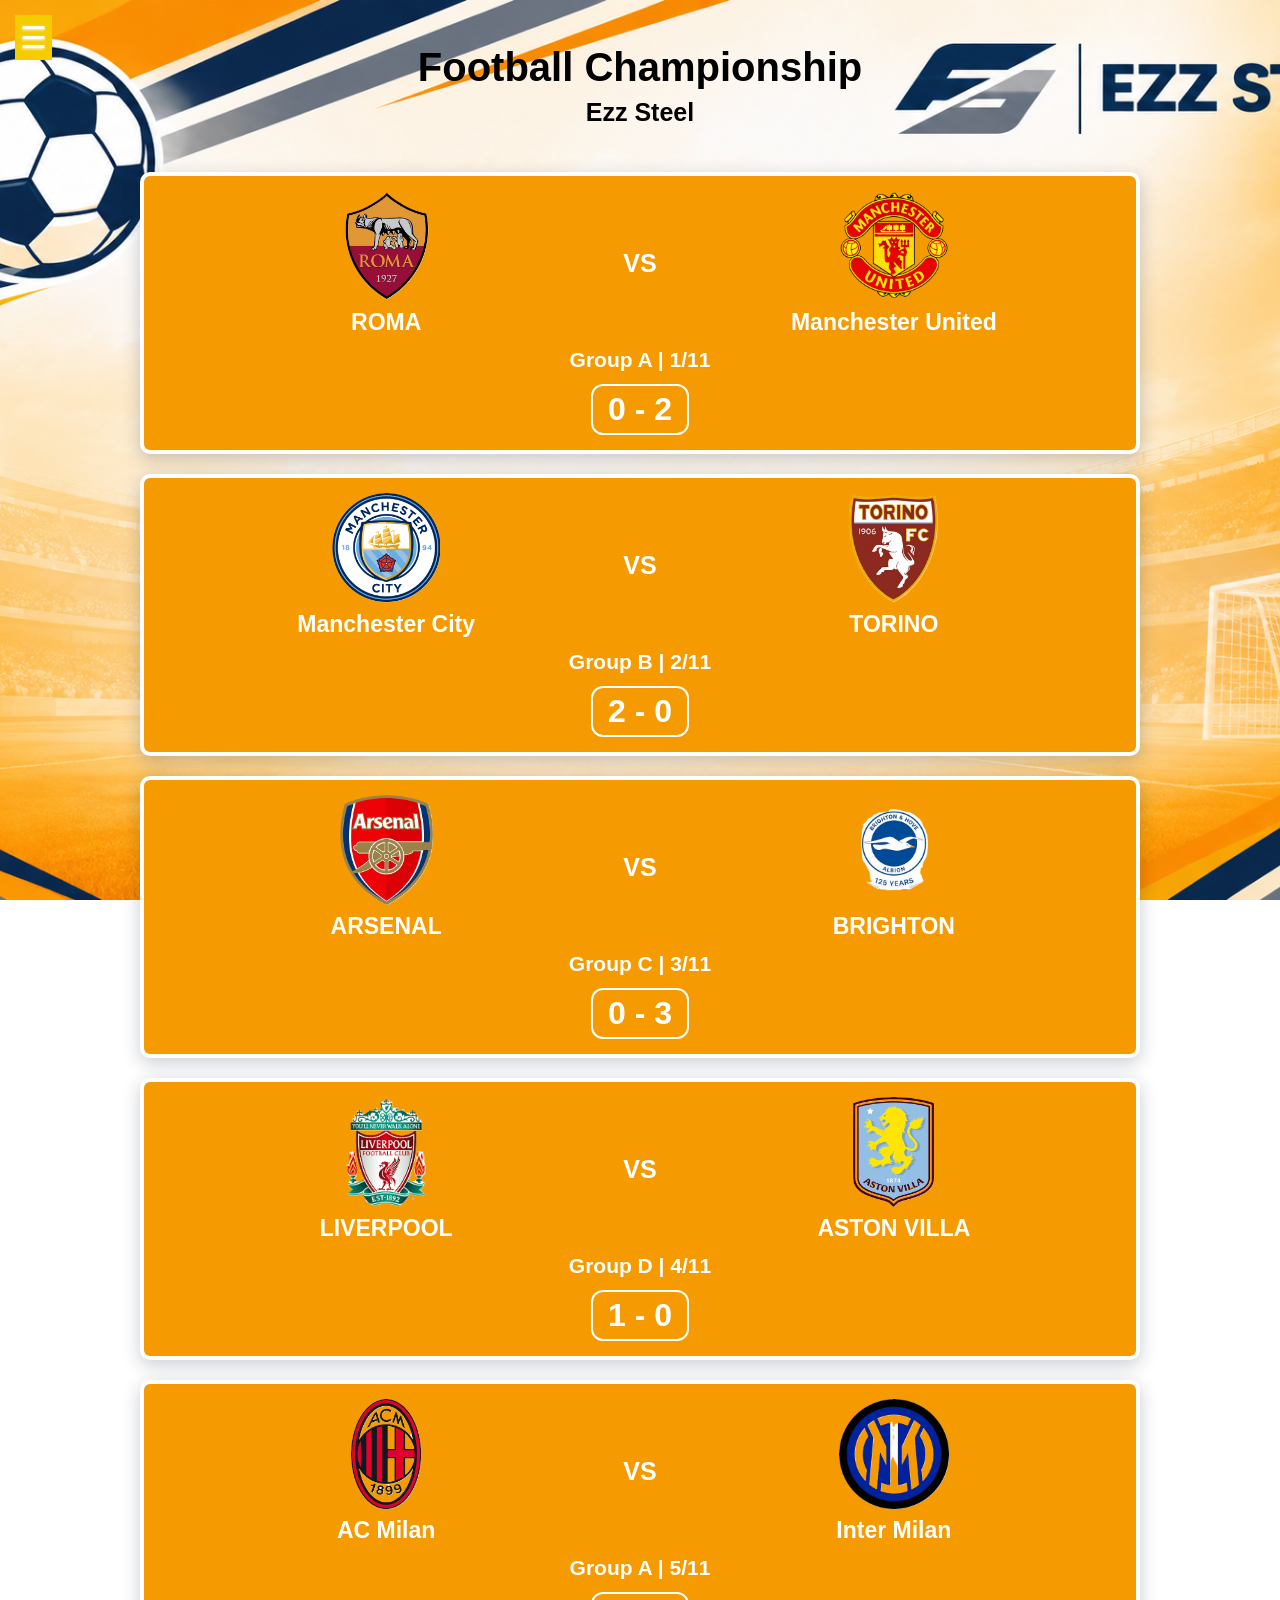
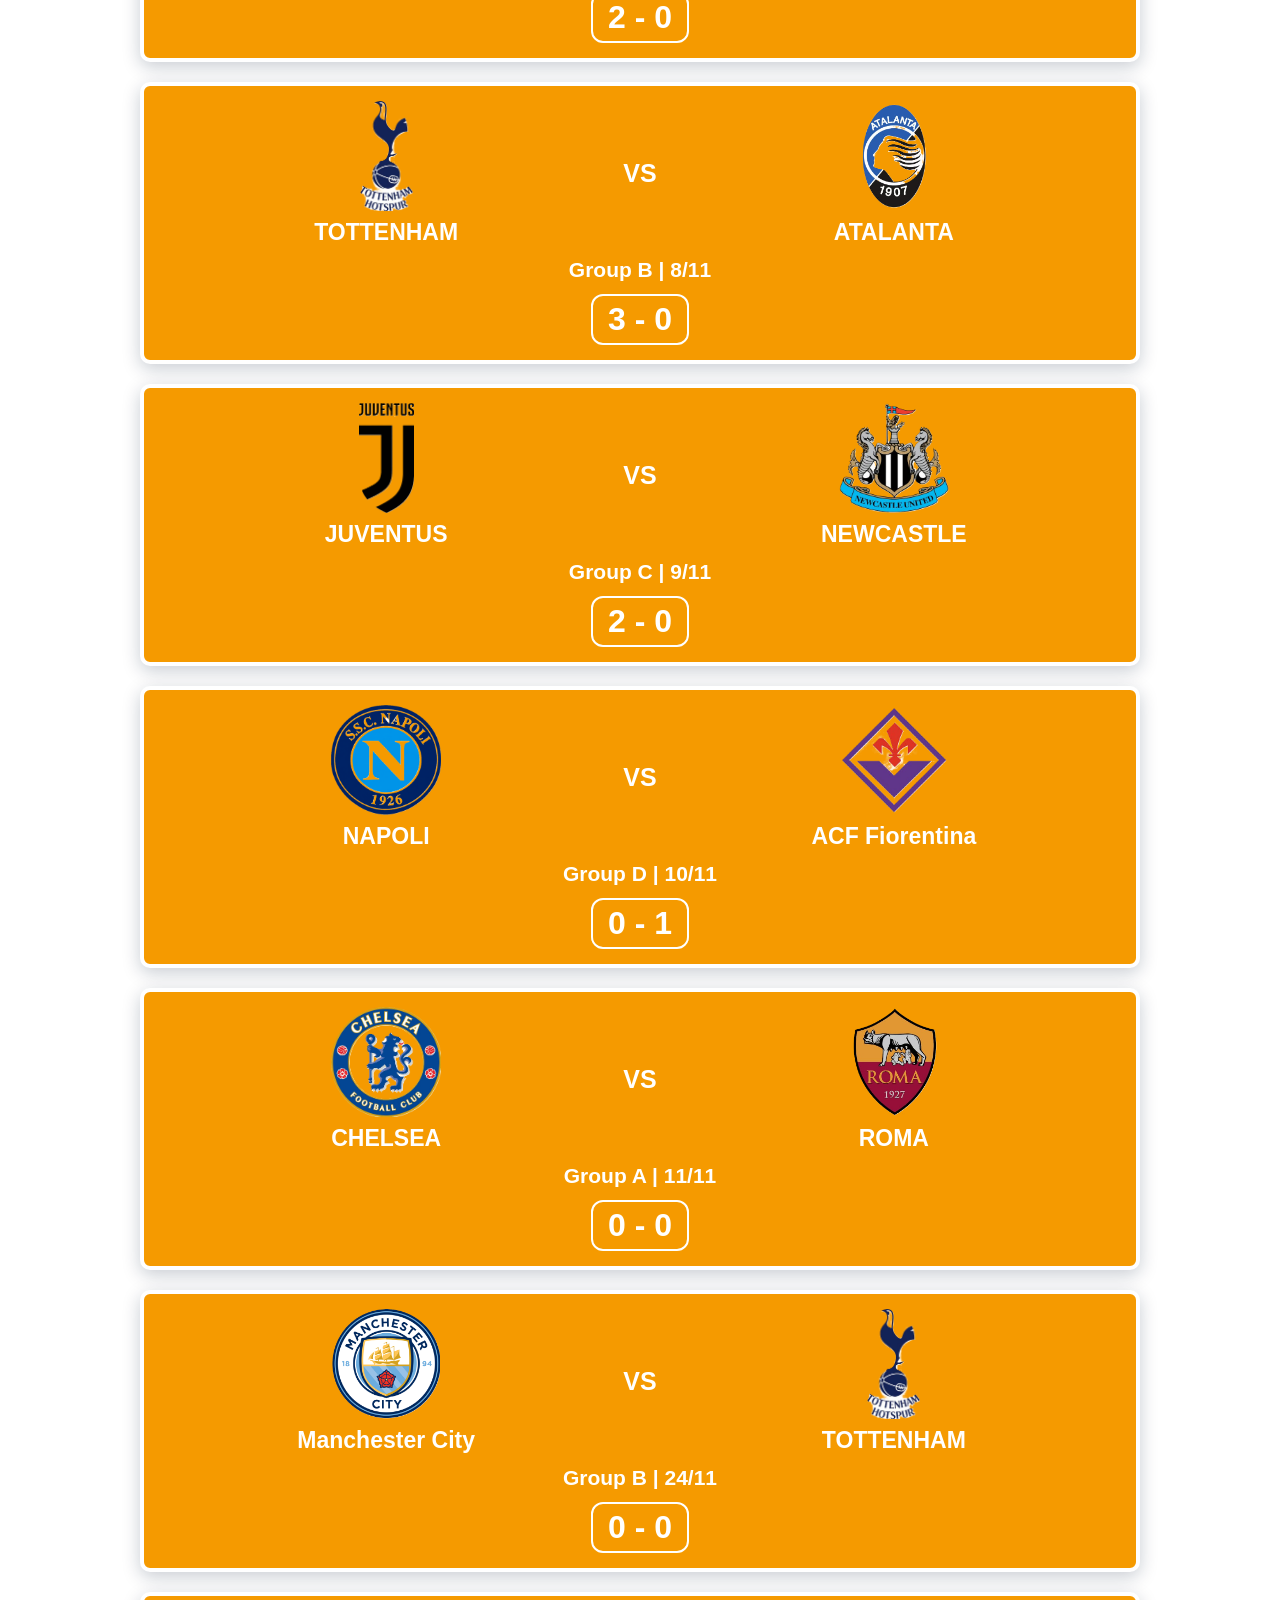
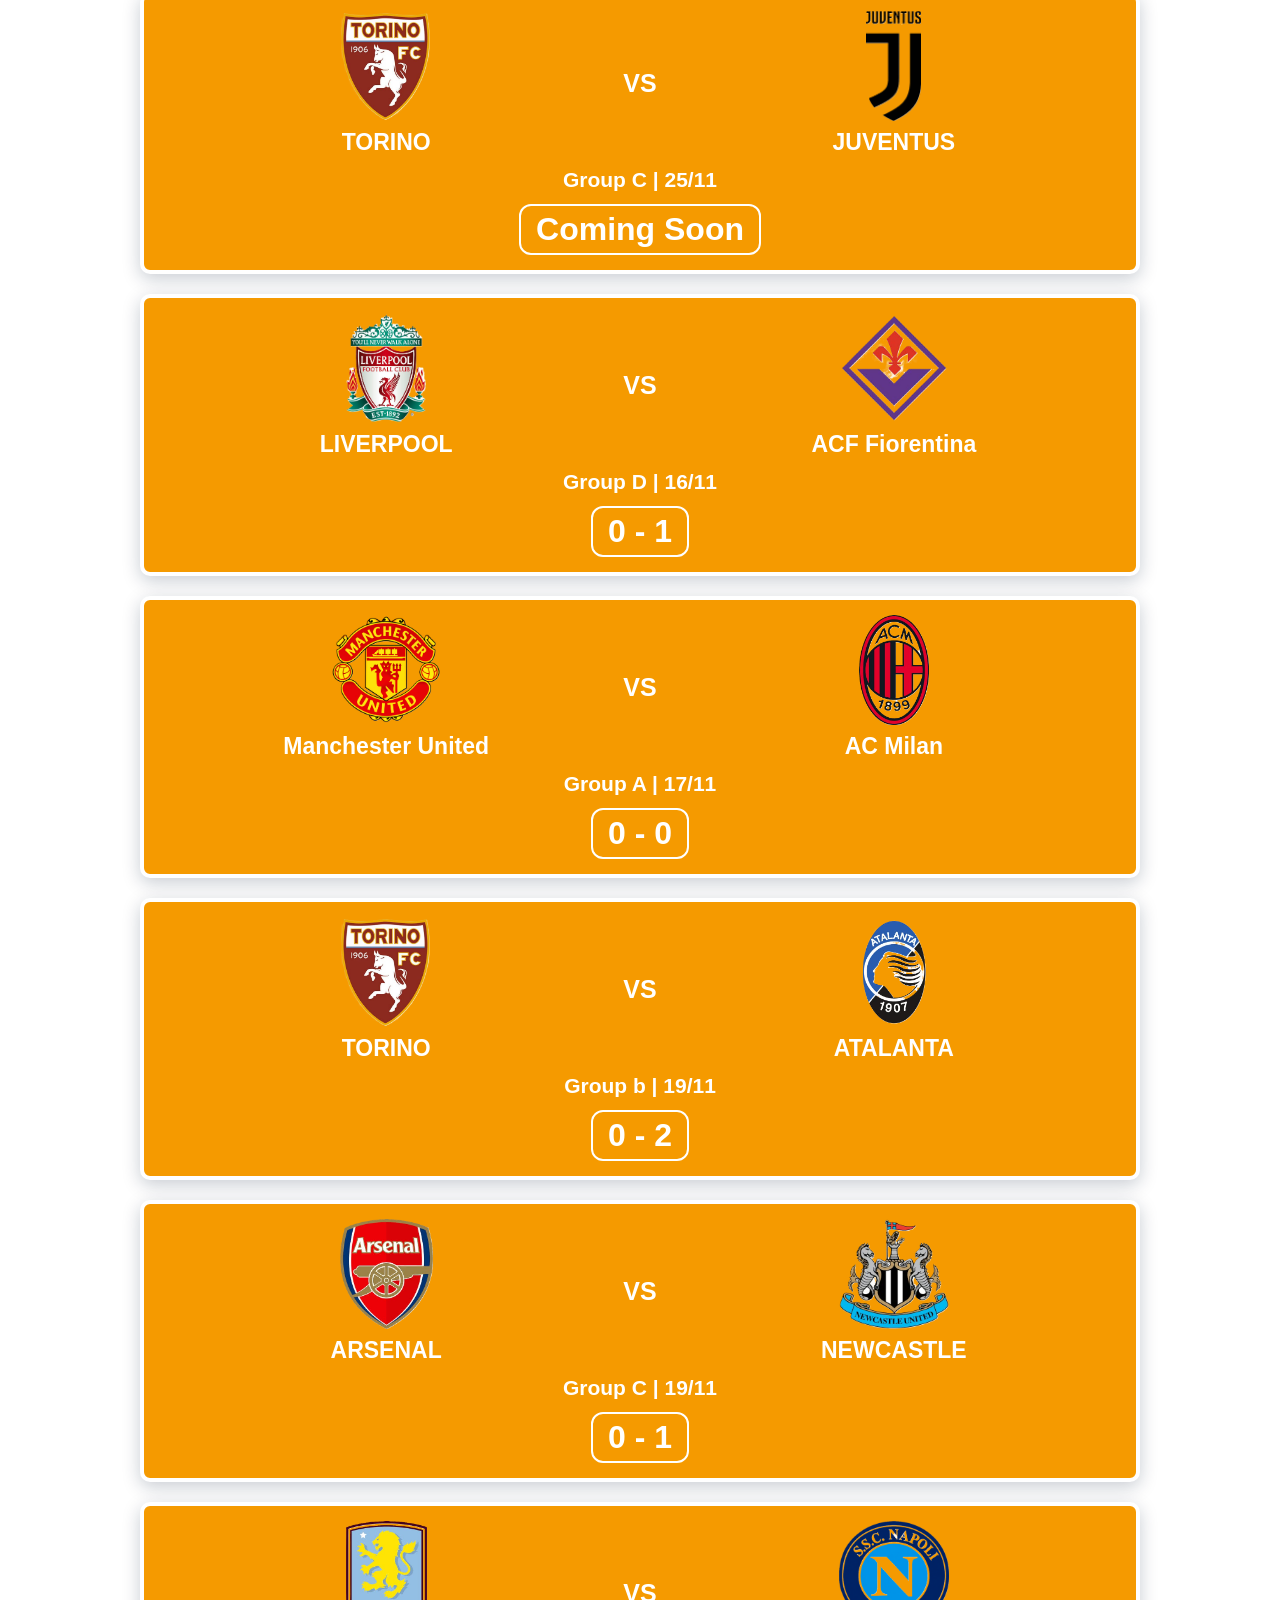
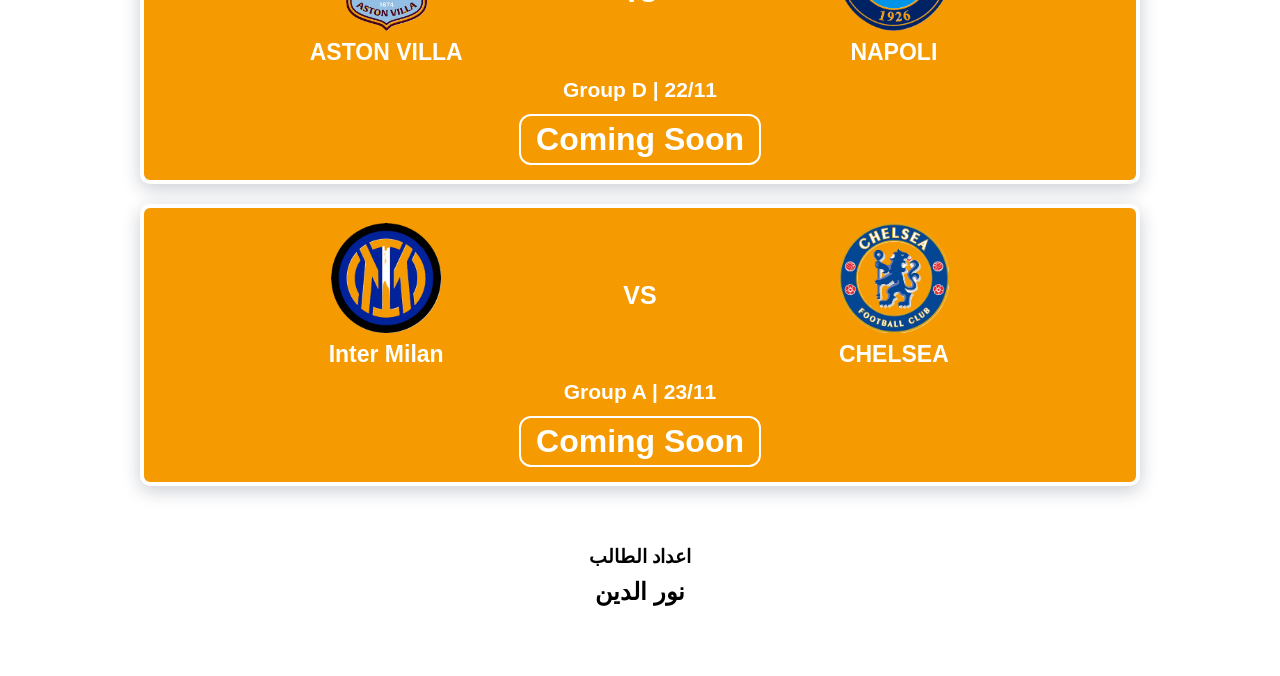
<file: index.html>
<!DOCTYPE html>
<html lang="en">
<head>
    <meta charset="UTF-8">
    <meta name="viewport" content="width=device-width, initial-scale=1.0">
    <title>Football Championship EZZ STEEL</title>
    <link rel="stylesheet" href="index.css">
    <link rel="icon"
          type="image/svg+xml"
          href="icon.svg">
</head>
<body>

   
    <input type="checkbox" id="menu">

    <label for="menu" class="menu-btn">☰</label>

    <div class="sidebar">
      <ul>
             <li class="logo"><img src="icon.png" alt="Logo"></li>
            <li><a href="index.html">Home</a></li>
            <li><a href="index2.html">League Standings Table</a></li>
            <li><a href="index3.html">teams</a></li>
        </ul>
    </div>

    
    <main class="main-content">

        <header class="page-header">
            <h1>Football Championship</h1>
            <h3>Ezz Steel</h3>
        </header>
        
        <section class="match-card">
            <div class="teams">
                <div class="team">
                    <img src="ROMA1.png" alt="Roma"
                    title="الليثي محمد&#10;ادهم محمد&#10;عبدالرحمن جمعه&#10;امير ابراهيم&#10;اسلام محمد&#10;حمزه محمد">
                    <h4>ROMA</h4>
                </div>

                <h2 class="vs">VS</h2>

                <div class="team">
                    <img src="Manchester United.png" alt="Manchester United"
                    title="حسن محمد&#10;على محمد علي&#10;جاسر عادل&#10;امجد محمود محمد&#10;مالك حسن&#10;ادم ابراهيم">
                    <h4>Manchester United</h4>
                </div>
            </div>

            <h4 class="group">Group A | 1/11</h4>
            <h2 class="score">0 - 2</h2>
        </section>
        
        <section class="match-card">
            <div class="teams">
                <div class="team">
                    <img src="Manchester City.png" alt="Manchester City"
                    title="انس محمد&#10;علي محمد&#10;محمود احمد&#10;محمد صبري&#10;محمد عبدالله&#10;عمر رجب&#10;مصطفي ايمن">
                    <h4>Manchester City</h4>
                </div>

                <h2 class="vs">VS</h2>

                <div class="team">
                    <img src="TORINO.png" alt="Torino"
                    title="محمد احمد محمد&#10;معاذ محمد&#10;عبدالعزيز كمال&#10;عمر سامح&#10;عمر عبدالناصر&#10;عمر ابراهيم&#10;عمر احمد عزمي">
                    <h4>TORINO</h4>
                </div>
            </div>

            <h4 class="group">Group B | 2/11</h4>
            <h2 class="score">2 - 0</h2>
        </section>
       
        <section class="match-card">
            <div class="teams">
                <div class="team">
                    <img src="ARSENAL.png" alt="Arsenal"
                    title="احمد عماد&#10;ابراهيم علاء&#10;احمد محمد حماده&#10;احمد ايمن&#10;احمد حسام&#10;جاسر احمد">
                    <h4>ARSENAL</h4>
                </div>

                <h2 class="vs">VS</h2>

                <div class="team">
                    <img src="BRIGHTON.png" alt="Brighton"
                    title="فارس سعيد&#10;يوسف علاء&#10;معاذ حسين&#10;محمد عابدين&#10;مصطفي علي فتحي&#10;ادم عمرو">
                    <h4>BRIGHTON</h4>
                </div>
            </div>

            <h4 class="group">Group C | 3/11</h4>
            <h2 class="score">0 - 3</h2>
        </section>
        
        <section class="match-card">
            <div class="teams">
                <div class="team">
                    <img src="LIVERPOOL.png" alt="Liverpool"
                    title="ادهم طاهر&#10;اياد محمد&#10;اسماعيل محمد&#10;جبريل حسام&#10;سيف جابر&#10;احمد محمود&#10;انس على">
                    <h4>LIVERPOOL</h4>
                </div>

                <h2 class="vs">VS</h2>

                <div class="team">
                    <img src="ASTON VILLA.png" alt="Aston Villa"
                    title="عمر محارب&#10;مصطفى على مصطفي&#10;فواد محمد&#10;فارس يوسف&#10;مهند مصطفي&#10;فارس عبدالحليم">
                    <h4>ASTON VILLA</h4>
                </div>
            </div>

            <h4 class="group">Group D | 4/11</h4>
            <h2 class="score">1 - 0</h2>
        </section>
        
        <section class="match-card">
            <div class="teams">
                <div class="team">
                    <img src="AC Milan.png" alt="AC Milan"
                    title="ادهم علي سيد&#10;ابراهيم يوسف&#10;ادهم محمود&#10;عبدالرحمن احمد&#10;سيف سامح&#10;انس محمد&#10;عبدالرحمن رضا">
                    <h4>AC Milan</h4>
                </div>

                <h2 class="vs">VS</h2>

                <div class="team">
                    <img src="Inter Milan.png" alt="Inter Milan"
                    title="ادهم قابيل&#10;اياد محمد&#10;احمد ايمن&#10;احمد عثمان&#10;احمد اسلام&#10;احمد سامح">
                    <h4>Inter Milan</h4>
                </div>
            </div>

            <h4 class="group">Group A | 5/11</h4>
            <h2 class="score">2 - 0</h2>
        </section>
        
        <section class="match-card">
            <div class="teams">
                <div class="team">
                    <img src="TOTTENHAM.png" alt="Tottenham"
                    title="فارس اسلام&#10;فارس محمد&#10;زياد ياسر&#10;زياد محمد&#10;محمد يحي">
                    <h4>TOTTENHAM</h4>
                </div>

                <h2 class="vs">VS</h2>

                <div class="team">
                    <img src="ATALANTA.png" alt="Atalanta"
                    title="محمد جابر ابراهيم&#10;مصطفي محمد&#10;معاذ حسني&#10;مالك محمد&#10;فضل محمد&#10;ياسين نصر">
                    <h4>ATALANTA</h4>
                </div>
            </div>

            <h4 class="group">Group B | 8/11</h4>
            <h2 class="score">3 - 0</h2>
        </section>
       
        <section class="match-card">
            <div class="teams">
                <div class="team">
                    <img src="JUDENTUS.png" alt="Juventus"
                    title="ابراهيم رشدی&#10;ابراهيم سيد&#10;احمد عبدالعزيز&#10;احمد سامح&#10;مكاری حسنى&#10;ادهم محمد جابر">
                    <h4>JUVENTUS</h4>
                </div>

                <h2 class="vs">VS</h2>

                <div class="team">
                    <img src="NEWCASTLE.png" alt="Newcastle"
                    title="يوسف علي&#10;كریم اشرف&#10;مصطفي ابراهيم&#10;يوسف احمد&#10;مروان احمد&#10;ياسين عادل">
                    <h4>NEWCASTLE</h4>
                </div>
            </div>

            <h4 class="group">Group C | 9/11</h4>
            <h2 class="score">2 - 0</h2>
        </section>
      
        <section class="match-card">
            <div class="teams">
                <div class="team">
                    <img src="NAPOLI.png" alt="Napoli"
                    title="عبيده شريف&#10;على اشرف&#10;فارس نبيل&#10;حمزه احمد&#10;محمد المعز&#10;عبدالله شريف&#10;خلف محمود خلف">
                    <h4>NAPOLI</h4>
                </div>

                <h2 class="vs">VS</h2>

                <div class="team">
                    <img src="ACF Fiorentina.png" alt="Fiorentina"
                    title="ياسين حسام&#10;محمد مصطفي&#10;احمد كمال&#10;يوسف حماده&#10;ياسين احمد&#10;محمد نصر">
                    <h4>ACF Fiorentina</h4>
                </div>
            </div>

            <h4 class="group">Group D | 10/11</h4>
            <h2 class="score">0 - 1</h2>
        </section>
       
        <section class="match-card">
            <div class="teams">
                <div class="team">
                    <img src="CHELSEA.png" alt="Chelsea"
                    title="محمد احمد محمد&#10;عبدالرحمن محمد&#10;بلال محمود&#10;زياد عمرو&#10;زياد احمد&#10;سيف الله حسام&#10;احمد مصطفي">
                    <h4>CHELSEA</h4>
                </div>

                <h2 class="vs">VS</h2>

                <div class="team">
                    <img src="ROMA1.png" alt="Roma"
                    title="الليثي محمد&#10;ادهم محمد&#10;عبدالرحمن جمعه&#10;امير ابراهيم&#10;اسلام محمد&#10;حمزه محمد">
                    <h4>ROMA</h4>
                </div>
            </div>

            <h4 class="group">Group A | 11/11</h4>
            <h2 class="score">0 - 0</h2>
        </section>

        <section class="match-card">
            <div class="teams">
                <div class="team">
                    <img src="Manchester City.png" alt="Manchester City"
                    title="انس محمد&#10;علي محمد&#10;محمود احمد&#10;محمد صبري&#10;محمد عبدالله&#10;عمر رجب&#10;مصطفي ايمن">
                    <h4>Manchester City</h4>
                </div>

                <h2 class="vs">VS</h2>

                <div class="team">
                    <img src="TOTTENHAM.png" alt="Tottenham"
                    title="فارس اسلام&#10;فارس محمد&#10;زياد ياسر&#10;زياد محمد&#10;محمد يحي">
                    <h4>TOTTENHAM</h4>
                </div>
            </div>

            <h4 class="group">Group B | 24/11</h4>
            <h2 class="score">0 - 0</h2>
        </section>

        <section class="match-card">
            <div class="teams">
                <div class="team">
                    <img src="TORINO.png" alt="Torino"
                    title="محمد احمد محمد&#10;معاذ محمد&#10;عبدالعزيز كمال&#10;عمر سامح&#10;عمر عبدالناصر&#10;عمر ابراهيم&#10;عمر احمد عزمي">
                    <h4>TORINO</h4>
                </div>

                <h2 class="vs">VS</h2>

                <div class="team">
                    <img src="JUDENTUS.png" alt="Juventus"
                    title="ابراهيم رشدی&#10;ابراهيم سيد&#10;احمد عبدالعزيز&#10;احمد سامح&#10;مكاری حسنى&#10;ادهم محمد جابر">
                    <h4>JUVENTUS</h4>
                </div>
            </div>

            <h4 class="group">Group C | 25/11</h4>
            <h2 class="score">Coming Soon</h2>
        </section>

        <section class="match-card">
            <div class="teams">
                <div class="team">
                    <img src="LIVERPOOL.png" alt="Liverpool"
                    title="ادهم طاهر&#10;اياد محمد&#10;اسماعيل محمد&#10;جبريل حسام&#10;سيف جابر&#10;احمد محمود&#10;انس على">
                    <h4>LIVERPOOL</h4>
                </div>

                <h2 class="vs">VS</h2>

                <div class="team">
                    <img src="ACF Fiorentina.png" alt="Fiorentina"
                    title="ياسين حسام&#10;محمد مصطفي&#10;احمد كمال&#10;يوسف حماده&#10;ياسين احمد&#10;محمد نصر">
                    <h4>ACF Fiorentina</h4>
                </div>
            </div>

            <h4 class="group">Group D | 16/11</h4>
            <h2 class="score">0 - 1</h2>
        </section>
        
        <section class="match-card">
            <div class="teams">
                <div class="team">
                    <img src="Manchester United.png" alt="Manchester United"
                    title="حسن محمد&#10;على محمد علي&#10;جاسر عادل&#10;امجد محمود محمد&#10;مالك حسن&#10;ادم ابراهيم">
                    <h4>Manchester United</h4>
                </div>

                <h2 class="vs">VS</h2>
                <div class="team">
                    <img src="AC Milan.png" alt="AC Milan"
                    title="ادهم علي سيد&#10;ابراهيم يوسف&#10;ادهم محمود&#10;عبدالرحمن احمد&#10;سيف سامح&#10;انس محمد&#10;عبدالرحمن رضا">
                    <h4>AC Milan</h4>
                </div>
            </div>

            <h4 class="group">Group A | 17/11</h4>
            <h2 class="score">0 - 0</h2>
        </section>
        <section class="match-card">
            <div class="teams">
                <div class="team">
                    <img src="TORINO.png" alt="TORINO"
                    title="احمد عماد&#10;ابراهيم علاء&#10;احمد محمد حماده&#10;احمد ايمن&#10;احمد حسام&#10;جاسر احمد">
                    <h4>TORINO</h4>
                </div>

                <h2 class="vs">VS</h2>

                <div class="team">
                    <img src="ATALANTA.png" alt="ATALANTA"
                    title="يوسف علي&#10;كریم اشرف&#10;مصطفي ابراهيم&#10;يوسف احمد&#10;مروان احمد&#10;ياسين عادل">
                    <h4>ATALANTA</h4>
                </div>
            </div>

            <h4 class="group">Group b | 19/11</h4>
            <h2 class="score">0 - 2</h2>
        </section>
        <section class="match-card">
            <div class="teams">
                <div class="team">
                    <img src="ARSENAL.png" alt="Arsenal"
                    title="احمد عماد&#10;ابراهيم علاء&#10;احمد محمد حماده&#10;احمد ايمن&#10;احمد حسام&#10;جاسر احمد">
                    <h4>ARSENAL</h4>
                </div>

                <h2 class="vs">VS</h2>

                <div class="team">
                    <img src="NEWCASTLE.png" alt="Newcastle"
                    title="يوسف علي&#10;كریم اشرف&#10;مصطفي ابراهيم&#10;يوسف احمد&#10;مروان احمد&#10;ياسين عادل">
                    <h4>NEWCASTLE</h4>
                </div>
            </div>

            <h4 class="group">Group C | 19/11</h4>
            <h2 class="score">0 - 1</h2>
        </section>
        
        <section class="match-card">
            <div class="teams">
                <div class="team">
                    <img src="ASTON VILLA.png" alt="Aston Villa"
                    title="عمر محارب&#10;مصطفى على مصطفي&#10;فواد محمد&#10;فارس يوسف&#10;مهند مصطفي&#10;فارس عبدالحليم">
                    <h4>ASTON VILLA</h4>
                </div>

                <h2 class="vs">VS</h2>

                <div class="team">
                    <img src="NAPOLI.png" alt="Napoli"
                    title="عبيده شريف&#10;على اشرف&#10;فارس نبيل&#10;حمزه احمد&#10;محمد المعز&#10;عبدالله شريف&#10;خلف محمود خلف">
                    <h4>NAPOLI</h4>
                </div>
            </div>

            <h4 class="group">Group D | 22/11</h4>
            <h2 class="score">Coming Soon</h2>
        </section>

       
        <section class="match-card">
            <div class="teams">
                <div class="team">
                    <img src="Inter Milan.png" alt="Inter Milan"
                    title="ادهم قابيل&#10;اياد محمد&#10;احمد ايمن&#10;احمد عثمان&#10;احمد اسلام&#10;احمد سامح">
                    <h4>Inter Milan</h4>
                </div>

                <h2 class="vs">VS</h2>

                <div class="team">
                    <img src="CHELSEA.png" alt="Chelsea"
                    title="محمد احمد محمد&#10;عبدالرحمن محمد&#10;بلال محمود&#10;زياد عمرو&#10;زياد احمد&#10;سيف الله حسام&#10;احمد مصطفي">
                    <h4>CHELSEA</h4>
                </div>
            </div>

            <h4 class="group">Group A | 23/11</h4>
            <h2 class="score">Coming Soon</h2>
        </section>

        
        <footer class="footer">
            <h3>اعداد الطالب</h3>
            <h2>نور الدين</h2>
        </footer>

    </main>

</body>
</html>
</file>
<file: index.css>
* {
    margin: 0;
    padding: 0;
    box-sizing: border-box;
}

body {
    width: 100%;
    min-height: 100vh;

    background-image: url("bap.png");
    background-repeat: no-repeat;
    background-size: cover;
    background-position: center center;
    background-attachment: fixed;

    font-family: Arial, sans-serif;
    overflow-x: hidden;
}



#menu {
    display: none;
}

.menu-btn {
    position: fixed;
    top: 15px;
    left: 15px;
    font-size: 30px;
    color: white;
    background-color:  #f5cc00 ;
    cursor: pointer;
    text-shadow: 0 1px 3px rgba(255,255,255,.9);
    z-index: 100;
    padding: 5px;
}



.sidebar {
    width: 280px;
    height: 100vh;
    background-color: rgba(7, 29, 56, 0.22) ;

    position: fixed;
    top: 0;
    left: -300px;

    padding: 25px;
    transition: 0.4s;
    z-index: 90;

    overflow-y: auto;
}
.sidebar .logo {
    width: 100%;
    height: 150px;
    overflow: hidden;
    display: flex;
    justify-content: center;
    align-items: center;
    margin-bottom: 20px;
}

.sidebar .logo img {
    width: 100%;
    height: 100%;
    max-width: 100%;
    object-fit: contain;
    display: block;
}

.sidebar ul {
    list-style: none;
}

.sidebar li {
    margin: 15px 0;
}

.sidebar a {
    display: block;
   color:#f5cc00;
    text-decoration: none;
    font-size: 18px;
    padding: 12px;
    border-radius: 8px;
    font-size: larger;
}

.sidebar a:hover {
    background-color: white;
   color:#f5cc00;
    font-size: larger;
}

.sidebar .note {
    color:#f5cc00;
    padding: 10px;
    font-size: larger;
}


#menu:checked ~ .sidebar {
    left: 0;
}



.main-content {
    width: 100%;
    padding: 30px 15px;
}



.page-header {
    text-align: center;
    margin-bottom: 45px;
    padding-top: 15px;
}

.page-header h1 {
    color: #000000 ;
    font-size: 40px;
    margin-bottom: 8px;
}

.page-header h3 {
    color:   #000000 ;
    font-size: 25px;
}



.match-card {
    width: 85%;
    max-width: 1000px;
    min-height: 220px;

    margin: 0 auto 20px;
    padding: 15px;

    background-color:  #F59A00;
    border: 4px solid white;
    border-radius: 10px;
    box-shadow: 0 5px 18px rgba(7, 29, 56, 0.22);

    display: flex;
    flex-direction: column;
    justify-content: center;
    gap: 12px;
}



.teams {
    width: 100%;

    display: grid;
    grid-template-columns: 1fr auto 1fr;
    align-items: center;
    justify-items: center;
    gap: 10px;
}

.team {
    width: 100%;
    min-width: 0;

    display: flex;
    flex-direction: column;
    align-items: center;
    justify-content: center;
    text-align: center;
}

.team img {
    width: 110px;
    height: 110px;
    object-fit: contain;
}

.team h4 {
    color: white;  
    font-size: 23px;
    text-align: center;
    margin-top: 8px;
    overflow-wrap: anywhere;
}

.vs {
    color: white;
    font-size: 25px;
}



.group {
    color: white;
    font-size: 21px;
    text-align: center;
}



.score {
    color:  white;
    font-size: 32px;
    text-align: center;
    border: 2px solid white;
    border-radius: 12px;
    padding: 5px 15px;
    width: fit-content;
    max-width: 100%;
    margin: 0 auto;
}



.footer {
    text-align: center;
    padding: 30px 10px;
    margin-top: 20px;
}

.footer h3,
.footer h2 {
    color: #000000 ;
    margin: 10px;
}



@media screen and (max-width: 900px) {

    .match-card {
        width: 92%;
        min-height: 190px;
    }

    .team img {
        width: 90px;
        height: 90px;
    }

    .team h4 {
        font-size: 19px;
    }

    .page-header h1 {
        font-size: 34px;
    }

}




/* Mobile and Tablet */
@media screen and (max-width: 768px) {

     body {
        background-image: url("bam.png");
        background-attachment: scroll;
        background-size: cover;
        background-position: center top;
    }
    .main-content {
        padding: 15px 5px;
    }

    .page-header {
        margin-top: 55px;
        margin-bottom: 30px;
    }

    .page-header h1 {
        font-size: 27px;
    }

    .page-header h3 {
        font-size: 20px;
    }

    .sidebar {
        width: 75%;
        left: -75%;
        padding: 15px;
    }

    .match-card {
        width: 96%;
        min-height: 155px;
        padding: 10px 5px;
        border: 4px solid white;
        gap: 8px;
    }

    .teams {
        gap: 3px;
        grid-template-columns: minmax(0, 1fr) auto minmax(0, 1fr);
    }

    .team img {
        width: 65px;
        height: 65px;
    }

    .team h4 {
        font-size: 13px;
        overflow-wrap: anywhere;
    }

    .vs {
        font-size: 17px;
    }

    .score {
        font-size: 22px;
    }

    .group {
        font-size: 15px;
    }
}



@media screen and (max-width: 360px) {

    .team img {
        width: 52px;
        height: 52px;
    }

    .team h4 {
        font-size: 11px;
    }

    .vs {
        font-size: 14px;
    }

    .score {
        font-size: 19px;
    }

    .group {
        font-size: 13px;
    }

}
</file>
